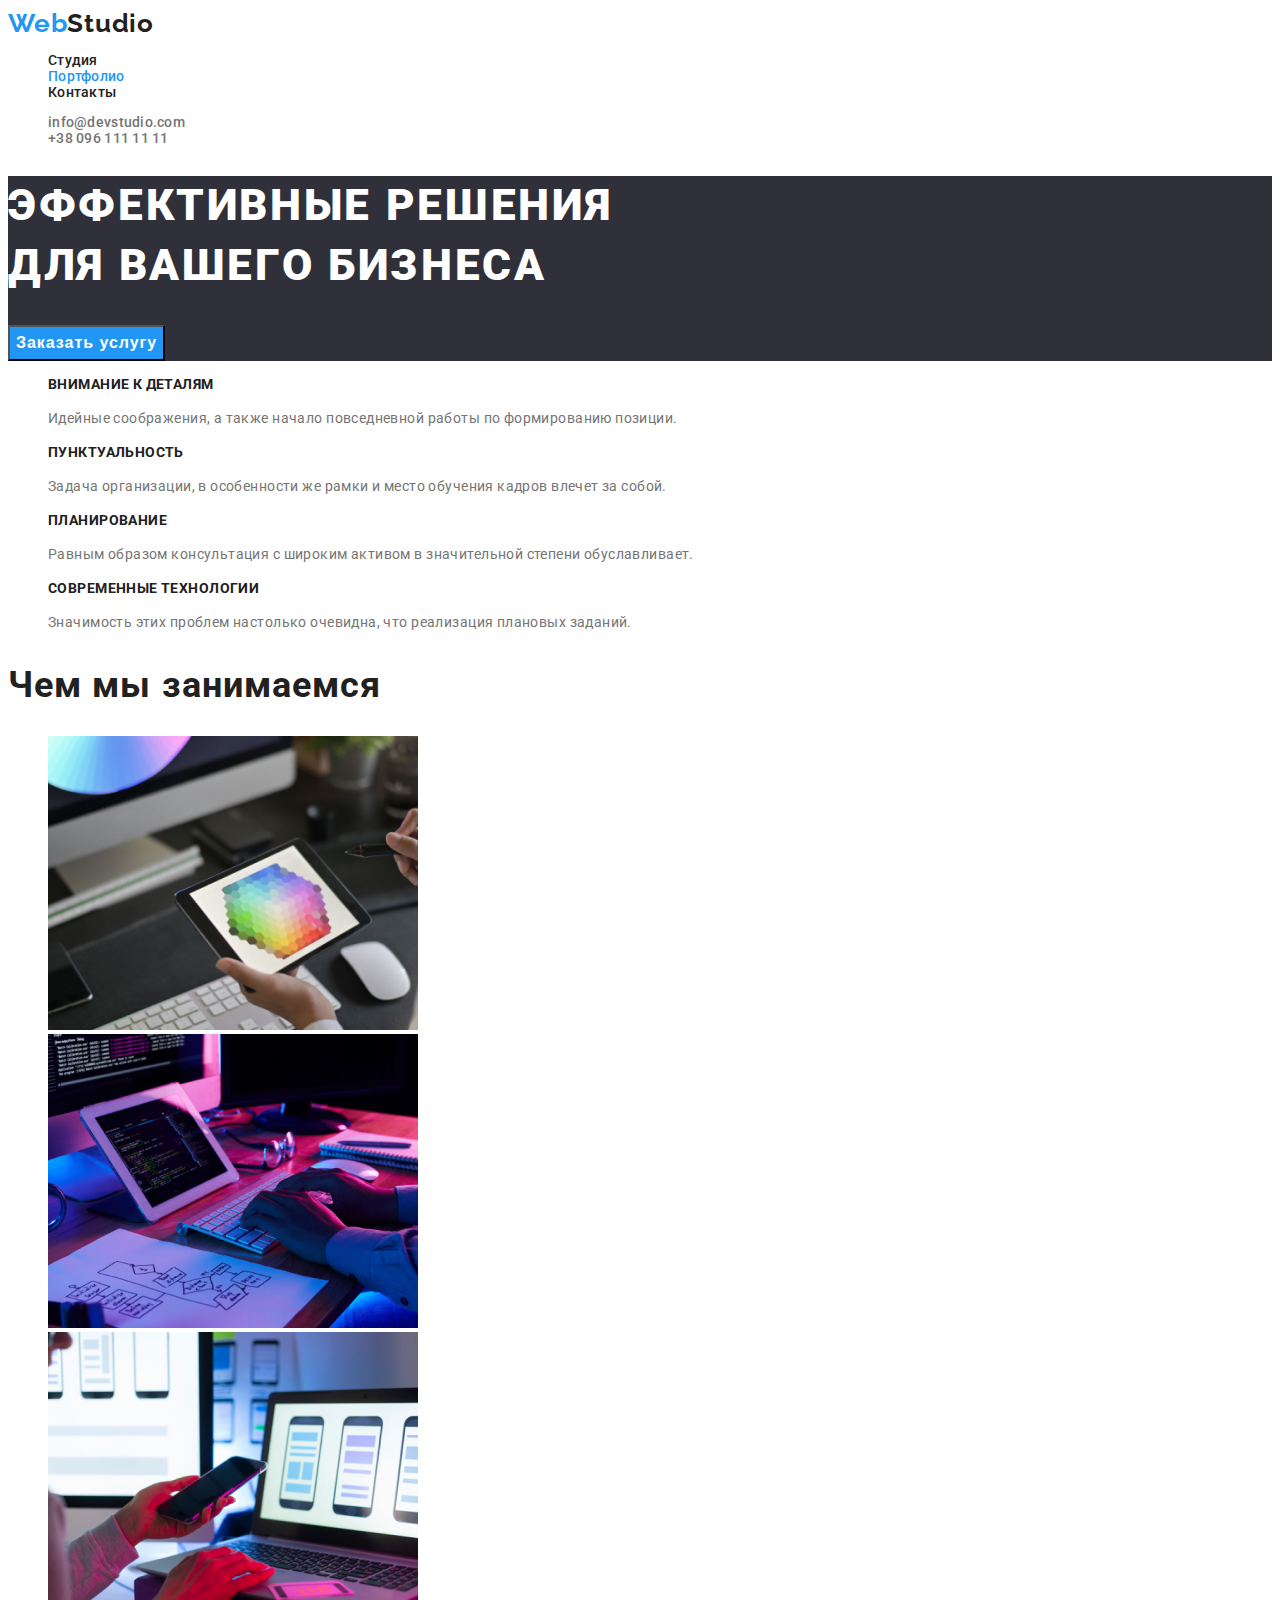
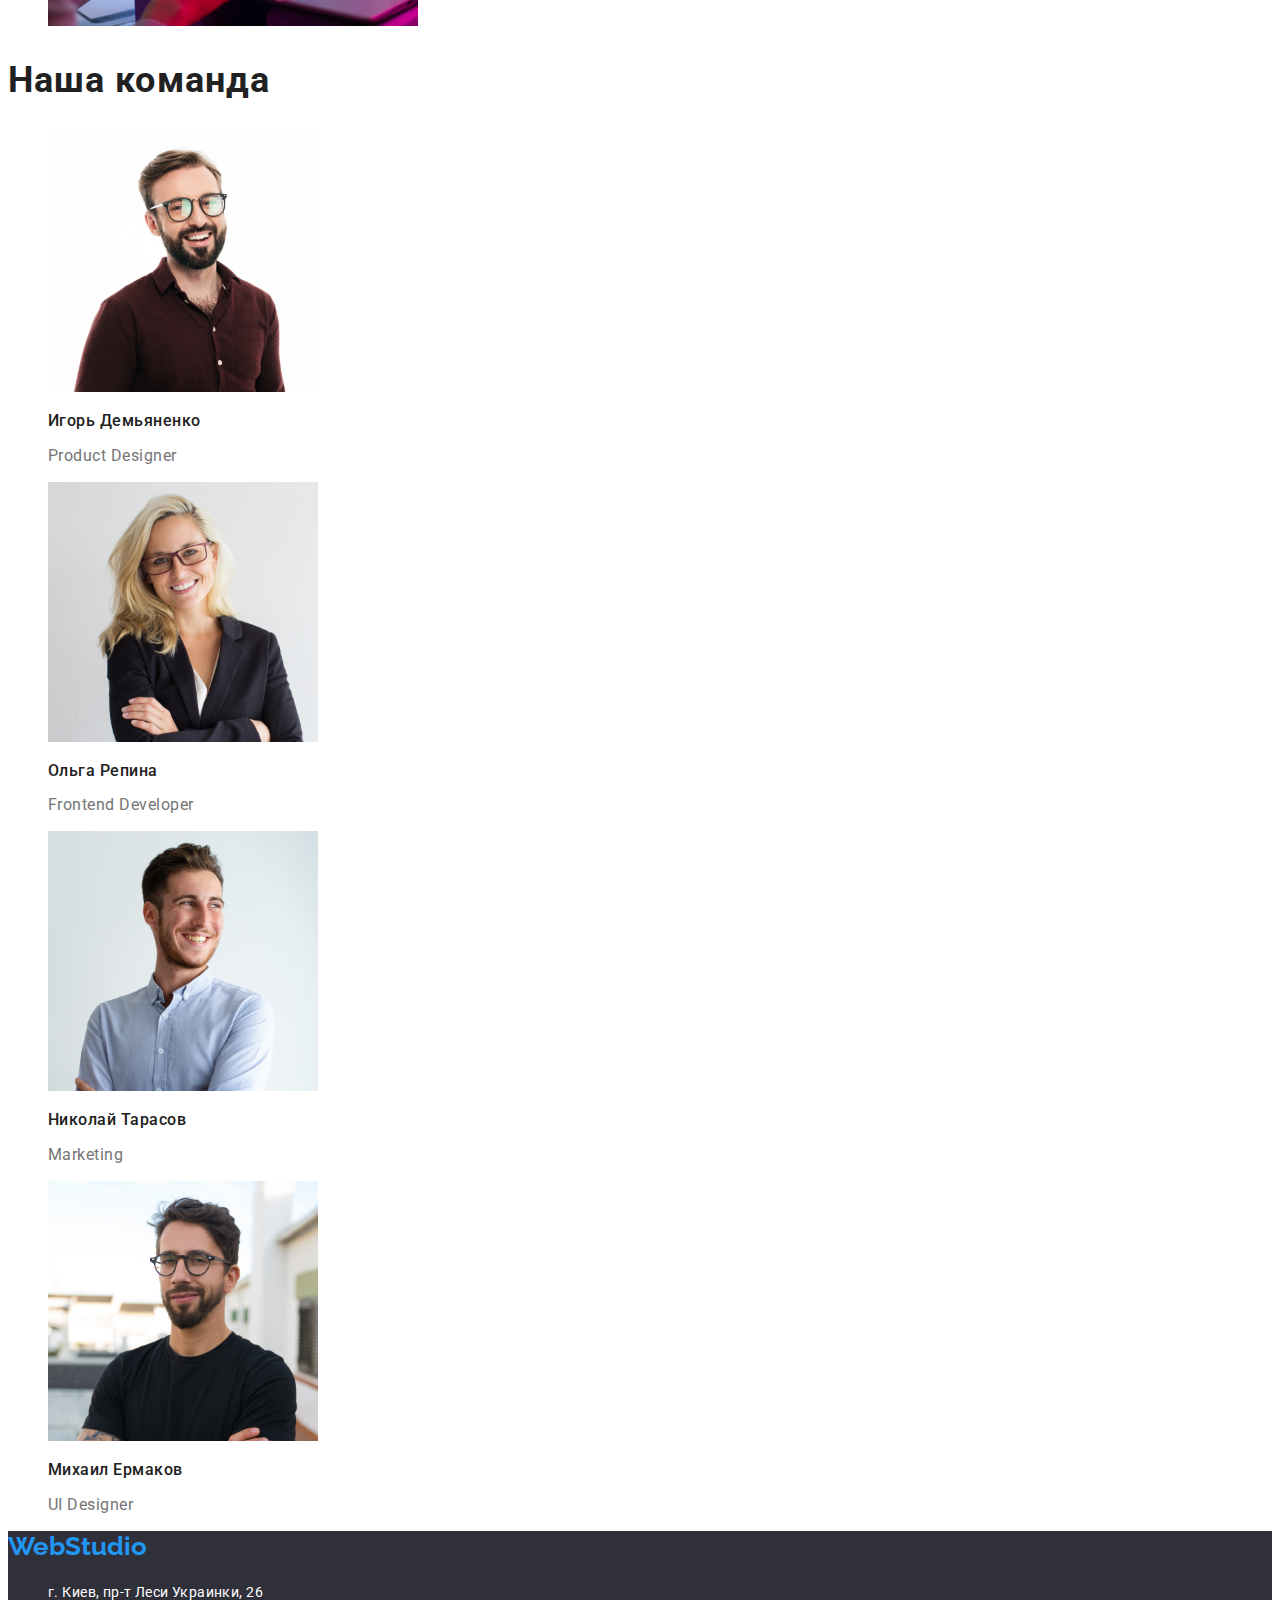
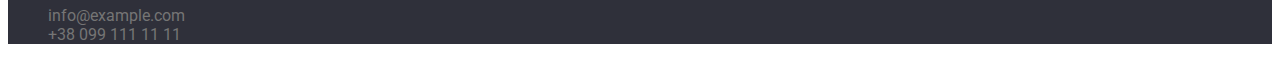
<file: index.html>
<!DOCTYPE html>
<html lang="ru">
<head>
    <meta charset="UTF-8">
    <meta http-equiv="X-UA-Compatible" content="IE=edge">
    <meta name="viewport" content="width=device-width, initial-scale=1.0">
    <link rel="stylesheet" href="./css/styles.css" />
    <title>Главная</title>
    <link rel="preconnect" href="https://fonts.googleapis.com" />
    <link rel="preconnect" href="https://fonts.gstatic.com" crossorigin />
    <link href="https://fonts.googleapis.com/css2?family=Raleway:wght@700&family=Roboto:wght@400;500;700;900&display=swap" rel="stylesheet" />
</head>
<body>

    <!--шапка сайта-->
    <header class="header">
        <nav class="navigation">
            <a class="header-logo" lang="en" href="">Web<span class="header-web-color">Studio</span></a>          
            <ul class="header-list list">
                <li class="header-item"><a class="header-link" href="./studio.html">Студия</a></li>
                <li class="header-item"><a class="header-link" href="./portfolio.html">Портфолио</a></li>
                <li class="header-item"><a class="header-link" href="">Контакты</a></li>       
            </ul> 
        </nav>
    
        <ul class="header-list list">
            <li class="header-item"><a class="link-mail" href="mailto:info@devstudio.com">info@devstudio.com</a></li>
            <li class="header-item"><a class="link-tel" href="tel.:+380961111111">+38 096 111 11 11</a></li>              
        </ul> 
    </header>

    <!--hero-->
    <main>    
        <section class="hero">
            <h1 class="hero-title">Эффективные решения<br />
                 для вашего бизнеса</h1>
                <button type="button" class="hero-btn">Заказать услугу</button>
        </section>   
        
        <!--особенности-->
        <section class="features">
            <h2 class="visually-hidden">Фильтры</h2>
            <ul class="features-list list">
                <li class="features-item">
                    <h3 class="features-title">Внимание к деталям</h3>
                    <p class="features-text">Идейные соображения, а также начало повседневной работы по формированию позиции.</p>
                    </li>
                <li class="features-item">
                    <h3 class="features-title">Пунктуальность</h3>
                    <p class="features-text">Задача организации, в особенности же рамки и место обучения кадров влечет за собой.</p>
                    </li>
                <li class="features-item">
                    <h3 class="features-title">Планирование</h3>
                    <p class="features-text">Равным образом консультация с широким активом в значительной степени обуславливает.</p>
                </li>
                <li class="features-item">
                    <h3 class="features-title">Современные технологии</h3>
                    <p class="features-text">Значимость этих проблем настолько очевидна, что реализация плановых заданий.</p>
                </li>
            </ul>
        </section>   
    
        <!--чем мы занимаемся-->
        <section class="employment">
            <h2 class="title">Чем мы занимаемся</h2>
            <ul class="employment-list list">
                <li class="employment-item">
                    <img src="./images/whatarewedoing(1).jpg" alt="работа с цветом"  width="370" height="294"/>               
                </li>
                <li class="employment-item">
                    <img src="./images/whatarewedoing(2).jpg" alt="программирование"  width="370" height="294"/>
                </li>
                <li class="employment-item">               
                    <img src="./images/whatarewedoing(3).jpg" alt="мобильная версия"  width="370" height="294"/>                            
                </li>
            </ul>
        </section>
    
        <!--наша команда-->
        <section class="team">
            <h2 class="title">Наша команда</h2>
            <ul class="team-list list">
                <li class="team-item">
                    <img src="./images/ourteam(4).jpg" alt="продукт-дизайнер"  width="270" height="260"/>
                        <h3 class="team-title">Игорь Демьяненко</h3>
                        <p class="team-text" lang="en">Product Designer</p>               
                </li>
                <li class="team-item">
                    <img src="./images/ourteam(3).jpg" alt="фронтэнд разработчик"  width="270" height="260"/>
                    <h3 class="team-title">Ольга Репина</h3>
                    <p class="team-text" lang="en">Frontend Developer</p> 
                </li>
                <li class="team-item">
                    <img src="./images/ourteam(2).jpg" alt="маркетинг"  width="270" height="260"/>
                    <h3 class="team-title">Николай Тарасов</h3>
                    <p class="team-text" lang="en">Marketing</p> 
                </li>
                <li class="team-item">
                    <img src="./images/ourteam(1).jpg" alt="UI дизайнер"  width="270" height="260"/>
                    <h3 class="team-title">Михаил Ермаков</h3>
                    <p class="team-text" lang="en">UI Designer</p> 
                </li>
            </ul>
        </section>   
    </main>

    <!--подвал-->
    <footer class="footer">
        <a class="footer-logo" lang="en" href="">Web<span class="web-color">Studio</span></a>                   

        <address>
            <ul class="address-list list">
                <li class="address-item">
                    <a class="link-address" href="https://goo.gl/maps/YACws96Guh4bxc956" target="_blank" rel="noopener">г. Киев, пр-т Леси Украинки, 26</a>
                </li>
                <li class="address-item">
                    <a class="link-mail" href="mailto:info@devstudio.com">info@example.com</a>
                </li>
                <li class="address-item">
                    <a class="link-tel" href="tel.:+380961111111"> +38 099 111 11 11</a>
                </li>
            </ul>       
        </address>
    </footer>

</body>
</html>
</file>
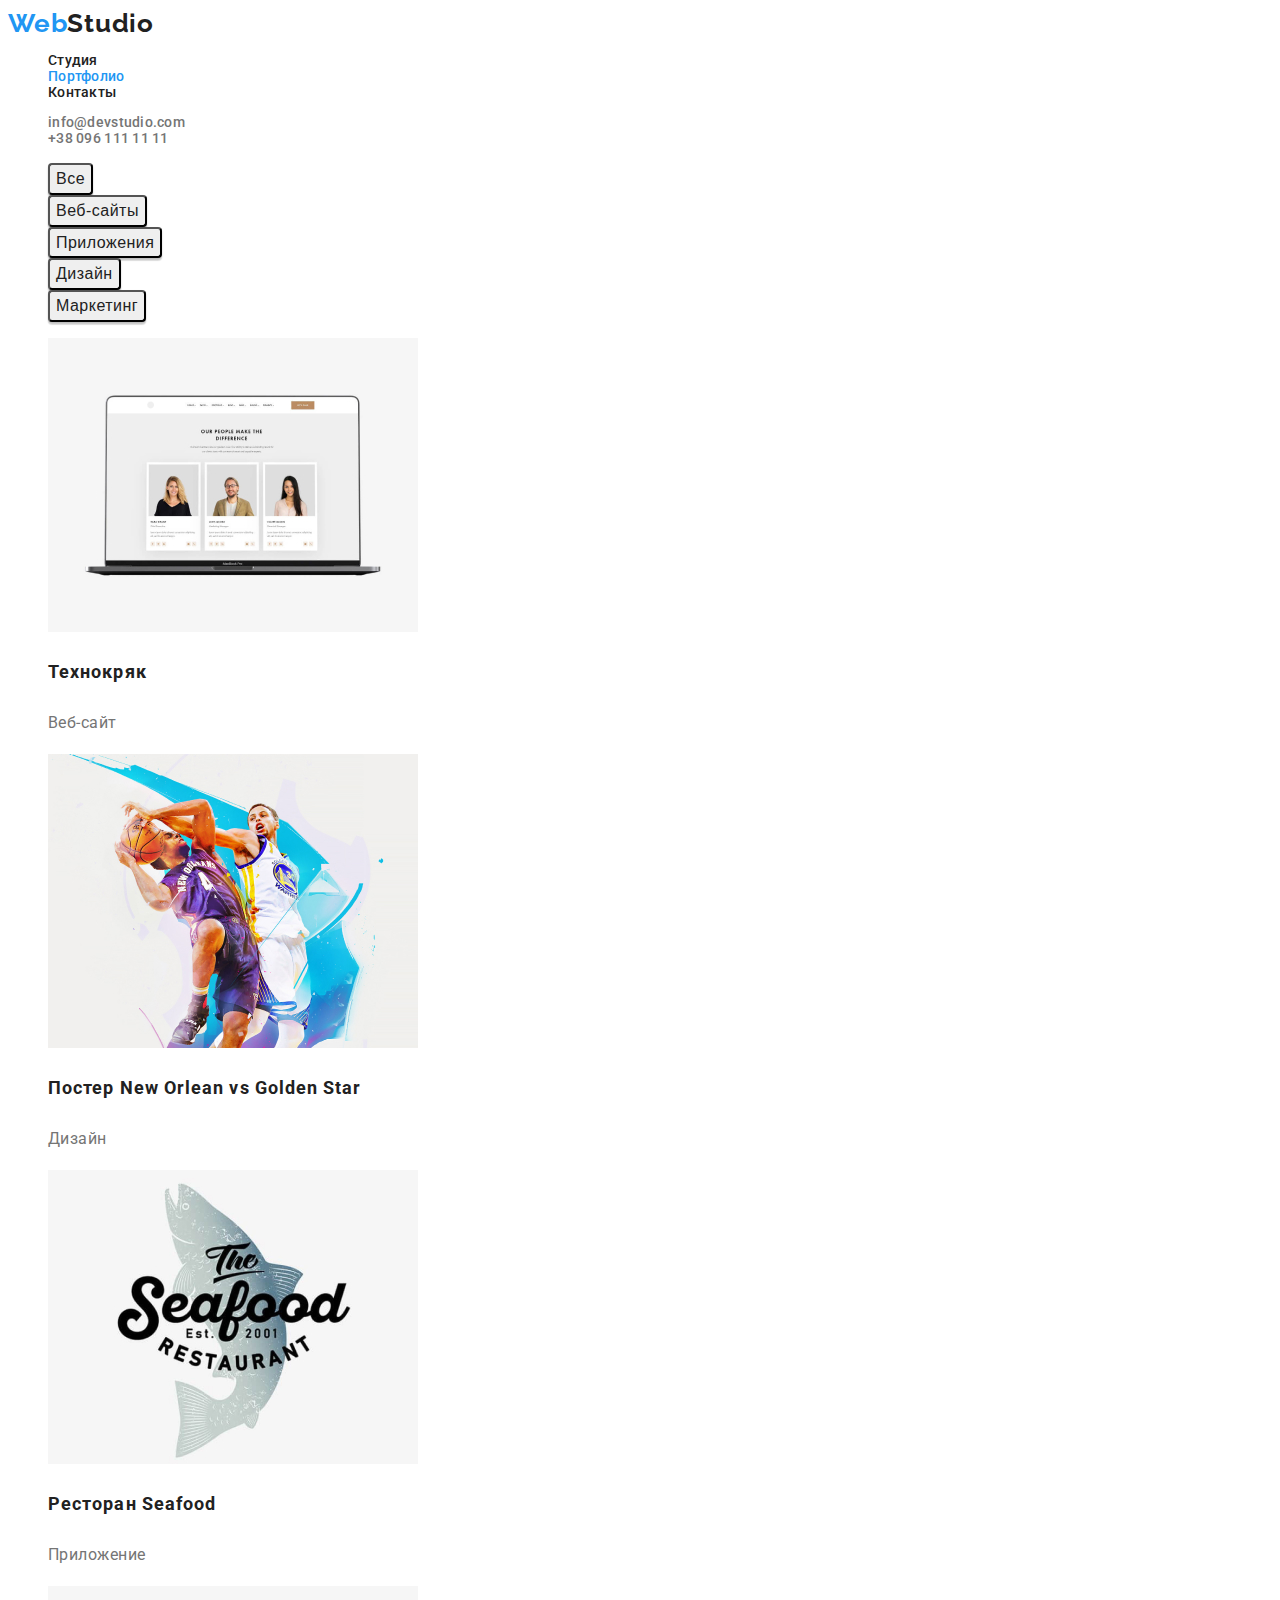
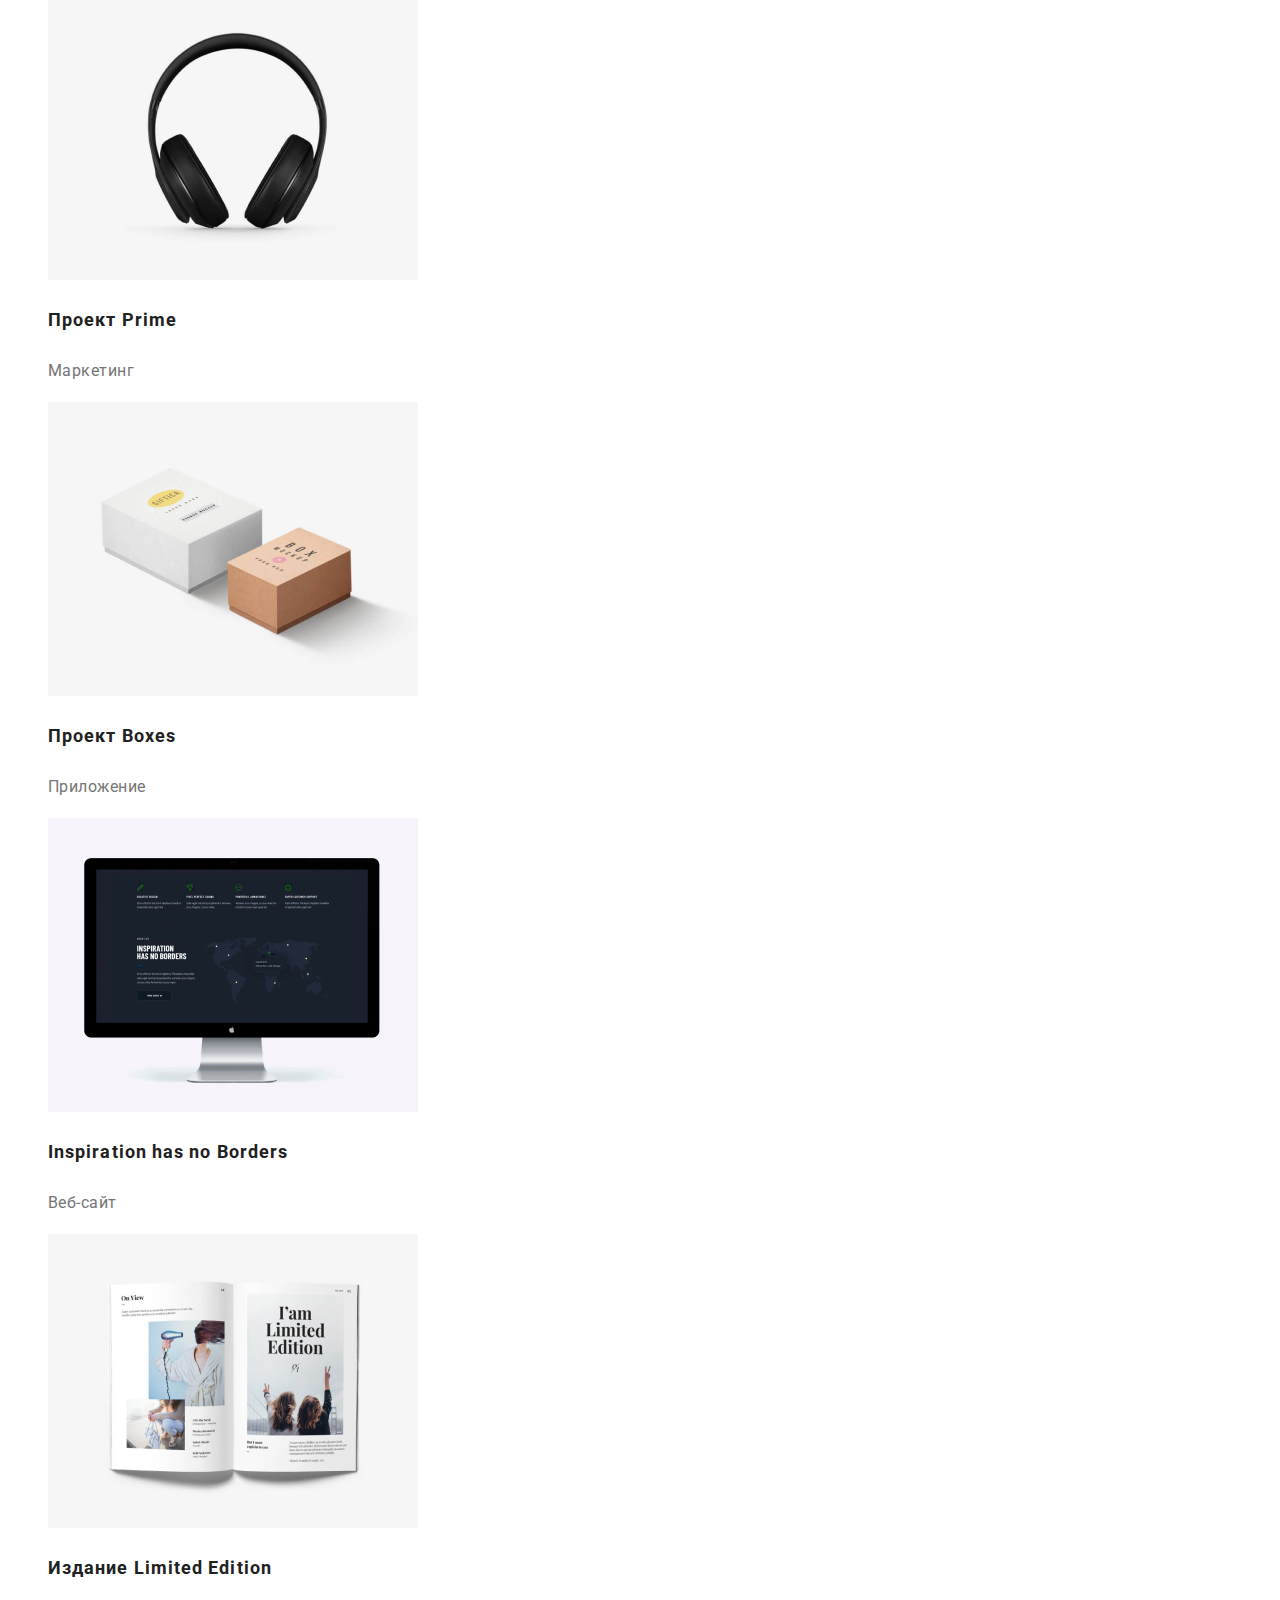
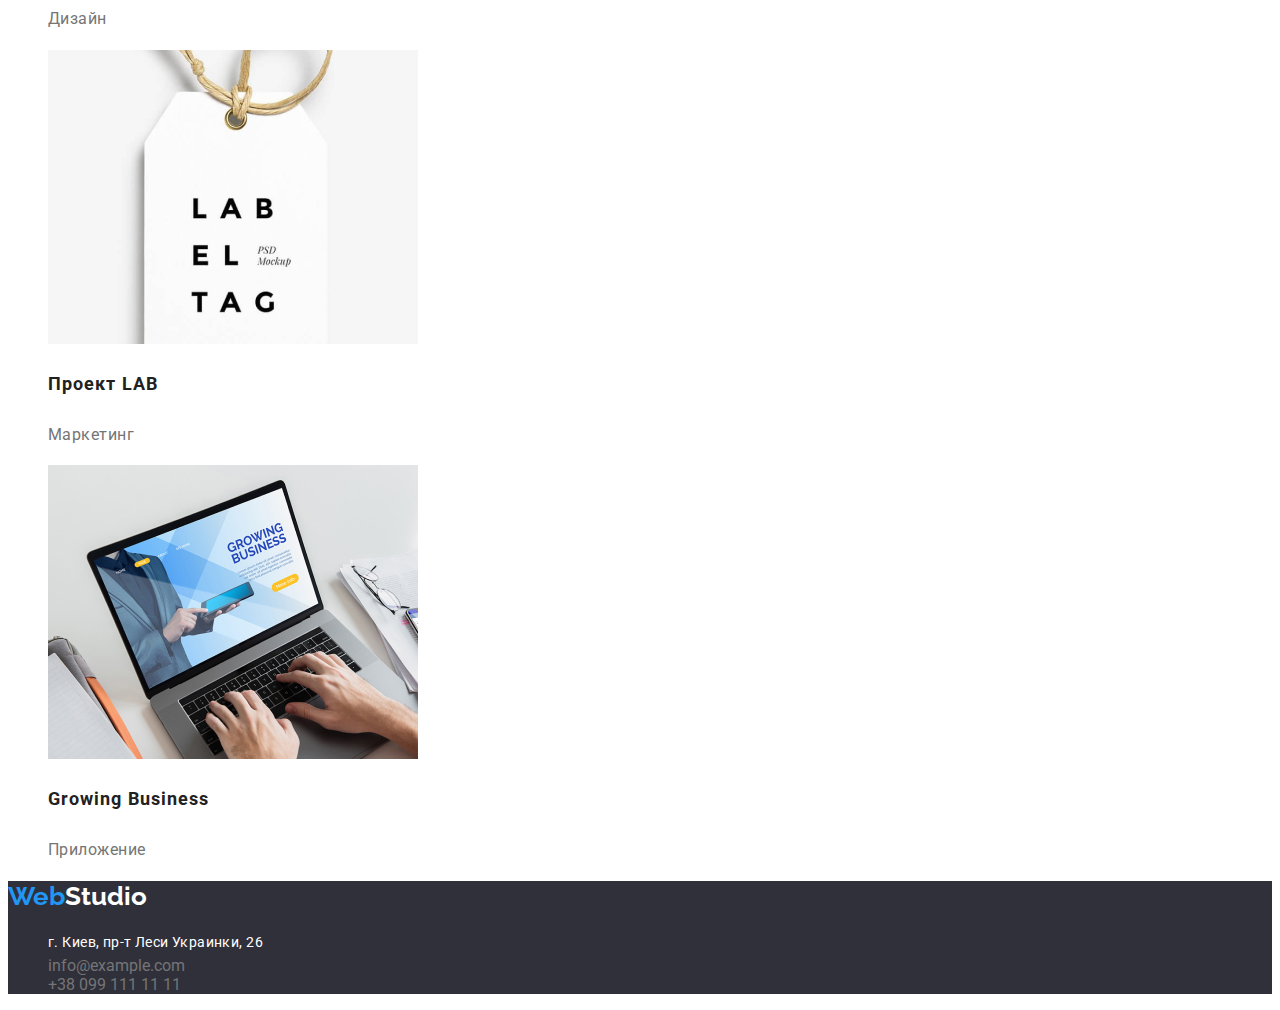
<file: portfolio.html>
<!DOCTYPE html>
<html lang="ru">
    <head>
        <meta charset="UTF-8">
        <meta http-equiv="X-UA-Compatible" content="IE=edge">
        <meta name="viewport" content="width=device-width, initial-scale=1.0">
        <link rel="stylesheet" href="./css/styles.css" />   
        <title>Портфолио</title>
        <link rel="preconnect" href="https://fonts.googleapis.com" />
        <link rel="preconnect" href="https://fonts.gstatic.com" crossorigin />
        <link href="https://fonts.googleapis.com/css2?family=Raleway:wght@700&family=Roboto:wght@400;500;700;900&display=swap" rel="stylesheet" />
    </head>
    <body>

        <!--шапка сайта-->
        <header class="header">
            <nav class="navigation">
                <a class="header-logo" lang="en" href="">Web<span class="header-web-color">Studio</span></a>           
                <ul class="header-list list">
                    <li class="header-item"><a class="header-link" href="./studio.html">Студия</a></li>
                    <li class="header-item"><a class="header-link current" href="./portfolio.html">Портфолио</a></li>
                    <li class="header-item"><a class="header-link" href="">Контакты</a></li>       
                </ul> 
            </nav>
            
                <ul class="header-list list">
                    <li class="header-item"><a class="link-mail" href="mailto:info@devstudio.com">info@devstudio.com</a></li>
                    <li class="header-item"><a class="link-tel" href="tel.:+380961111111">+38 096 111 11 11</a></li>              
                </ul> 
        </header>

        <!--hero-->
        <main>
            <!--портфолио-->
            <section class="portfolio">
                <h2 class="visually-hidden">Фильтры</h2>
                <ul class="portfolio-list list">
                    <li class="portfolio-item"><button type="button" class="portfolio-btn">Все</button></li>
                    <li class="portfolio-item"><button type="button" class="portfolio-btn">Веб-сайты</button></li>
                    <li class="portfolio-item"><button type="button" class="portfolio-btn">Приложения</button></li>
                    <li class="portfolio-item"><button type="button" class="portfolio-btn">Дизайн</button></li>
                    <li class="portfolio-item"><button type="button" class="portfolio-btn">Маркетинг</button></li>
                </ul>
            <!--проекты-->        
                <ul class="projects-list list">
                    <li class="projects-item">
                        <img src="./images/project1.jpg" alt="ноутбук" width="370" height="294">
                            <h3 class="about-title">Технокряк</h3>
                                <p class="about-after-title">Веб-сайт</p>    
                    </li>
                    <li class="projects-item">
                        <img src="./images/project2.jpg" alt="баскетбол" width="370" height="294">
                            <h3 class="about-title" lang="en">Постер New Orlean vs Golden Star</h3>
                                <p class="about-after-title">Дизайн</p>
                    </li>
                    <li class="projects-item">
                        <img src="./images/project3.jpg" alt="ресторан морепродуктов" width="370" height="294">
                            <h3 class="about-title" lang="en">Ресторан Seafood</h3>
                                <p class="about-after-title">Приложение</p>
                    </li>
                    <li class="projects-item">
                        <img src="./images/project4.jpg" alt="наушники" width="370" height="294">
                            <h3 class="about-title" lang="en">Проект Prime</h3>
                                <p class="about-after-title">Маркетинг</p>
                    </li>
                    <li>
                        <img src="./images/project5.jpg" alt="коробки" width="370" height="294">
                            <h3 class="about-title" lang="en">Проект Boxes</h3>
                                <p class="about-after-title">Приложение</p>
                    </li>
                    <li>
                        <img src="./images/project6.jpg" alt="компьютер аймак" width="370" height="294">
                            <h3 class="about-title" lang="en">Inspiration has no Borders</h3>
                                <p class="about-after-title">Веб-сайт</p>
                    </li>
                    <li class="projects-item">
                        <img src="./images/project7.jpg" alt="книга" width="370" height="294">
                            <h3 class="about-title" lang="en">Издание Limited Edition</h3>
                                <p class="about-after-title">Дизайн</p>
                    </li>
                    <li class="projects-item">
                        <img src="./images/project8.jpg" alt="бирка" width="370" height="294">
                            <h3 class="about-title" lang="en">Проект LAB</h3>
                                <p class="about-after-title">Маркетинг</p>
                    </li>
                    <li class="projects-item">
                        <img src="./images/project9.jpg" alt="человек работает за ноутбуком" width="370" height="294">
                            <h3 class="about-title" lang="en">Growing Business</h3>
                                <p class="about-after-title">Приложение</p>
                    </li> 
                </ul>   
            </section>
        </main>

        <!--подвал-->
        <footer class="footer">
            <a class="footer-logo" lang="en" href="">Web<span class="footer-web-color">Studio</span></a>                   
        
            <address>
                <ul class="address-list list">
                    <li class="address-item">
                        <a class="link-address" href="https://goo.gl/maps/YACws96Guh4bxc956" target="_blank" rel="noopener">г. Киев, пр-т Леси Украинки, 26</a>
                    </li>
                    <li class="address-item">
                        <a class="link-mail" href="mailto:info@devstudio.com">info@example.com</a>
                    </li>
                    <li class="address-item">
                        <a class="link-tel" href="tel.:+380961111111">+38 099 111 11 11</a>
                    </li>
                </ul>       
            </address>
        </footer>

    </body>
</html>
</file>
<file: css/styles.css>
:root {
    --header-text-color:#212121; 
    --link-list-color: #757575;   
    --accent-color: #2196F3 ; 
    --accent-filters-color: #FFFFFF;
    --background-color: #2F303A;
}

body {
    font-family: 'Roboto', sans-serif;   
    color: #212121;
}
 
.list {
    list-style: none;
}

a {
    text-decoration: none;
}

button {
        cursor: pointer;
}

.visually-hidden {
    position: absolute;
    white-space: nowrap;
    width: 1px;
    height: 1px;
    overflow: hidden;
    border: 0;
    padding: 0;
    clip: rect(0 0 0 0);
    clip-path: inset(50%);
    margin: -1px;
}

.title {
    font-weight: bold;
    font-size: 36px;
    line-height: 1.16;   
    letter-spacing: 0.03em;
    color: var(--header-text-color);
}

 /*---------header------------*/

.header-logo {
    font-family: Raleway;    
    font-weight: bold;
    font-size: 26px;
    line-height: 1.19; 
    letter-spacing: 0.03em;
    color: var(--accent-color);
}

.header-web-color {
    color: var(--header-text-color);
}

.header-list {    
    font-weight: 500;
    font-size: 14px;
    line-height: 1.14;
    letter-spacing: 0.02em;
}


.header-list .header-link { 
   color: var(--header-text-color);
}

.header-link:hover,
.header-link:focus {
    color: var(--accent-color);
}

.header-list .link-mail {      
    color: var(--link-list-color);
}
.link-mail:hover,
.link-mail:focus {
    color: var(--accent-color);
}

.header-list .link-tel {    
    color: var(--link-list-color);
}

.link-tel:hover,
.link-tel:focus {
    color: var(--accent-color);
}

.current {
    color: var(--accent-color);
}

.header-link[href="./portfolio.html"] {
    color: var(--accent-color);
}

/* ----------hero--------*/

.hero {     
    background-color: var(--background-color);    
}

.hero-title {
    font-weight: 900;
    font-size: 44px;
    line-height: 1.36;     
    letter-spacing: 0.06em;
    text-transform: uppercase;
    color: var(--accent-filters-color);
}

.hero-btn {
    font-weight: bold;
    font-size: 16px;
    line-height: 1.87;
    display: flex;
    align-items: center;
    text-align: center;
    letter-spacing: 0.06em;
    color: var(--accent-filters-color);
    background: var(--accent-color);
}
 
/*----features-----*/

.features-title {
    font-weight: bold;
    font-size: 14px;
    line-height: 1.14;
    letter-spacing: 0.03em;
    text-transform: uppercase;
    color: var(--header-text-color);
}

.features-text {
    font-weight: normal;
    font-size: 14px;
    line-height: 1.71;
    letter-spacing: 0.03em;
    color: var(--link-list-color);
}

/*---------наша команда---------*/

.team-title {
    font-weight: 500;
    font-size: 16px;
    line-height: 1.18;    
    letter-spacing: 0.03em;
    color: var(--header-text-color);
}

.team-text {
    font-weight: normal;
    font-size: 16px;
    line-height: 1.18;   
    letter-spacing: 0.03em;
    color: var(--link-list-color)
}
 
/*------portfolio------*/

.portfolio-btn {   
    border-radius: 4px;
    box-shadow: 0px 3px 1px rgba(0, 0, 0, 0.1), 0px 1px 2px rgba(0, 0, 0, 0.08), 0px 2px 2px rgba(0, 0, 0, 0.12);
    border-radius: 4px;    
    font-weight: 500;
    font-size: 16px;
    line-height: 1.62;
    letter-spacing: 0.03em;
    color: var(--header-text-color);
}

.portfolio-btn:hover,
.portfolio-btn:focus {
    color: var(--accent-filters-color);
    background: var(--accent-color);
    
}

/*----------projects-------*/

.about-title {    
    font-weight: bold;
    font-size: 18px;
    line-height: 2;   
    letter-spacing: 0.06em;
    color: var(--header-text-color);
}

.about-after-title {   
    font-weight: normal;
    font-size: 16px;
    line-height: 1.87;
    letter-spacing: 0.03em;
    color: var(--link-list-color);
}

/*----------footer---------*/

.footer {
    background-color: var(--background-color);
}

.footer-logo {
    font-family: Raleway;
    font-weight: bold;
    font-size: 26px;
    line-height: 1.19;   
    letter-spacing: 2.58;
    color: var(--accent-color);
}

.footer-web-color {
    color: var(--accent-filters-color);
}

.address-list {
    display: block; 
    font-style: normal;   
}

.address-list .link-address {          
    font-weight: normal;
    font-size: 14px;
    line-height: 2;   
    letter-spacing: 0.03em;
    color: var(--accent-filters-color);
    
}

.address-list .link-tel {
    color: var(--link-list-color);
}

.address-list .link-mail:hover,
.address-list .link-mail:focus {
    color: var(--accent-color);
}

.address-list .link-mail {
    color: var(--link-list-color);
}

.address-list .link-tel:hover,
.address-list .link-tel:focus {
    color: var(--accent-color);
}
</file>
